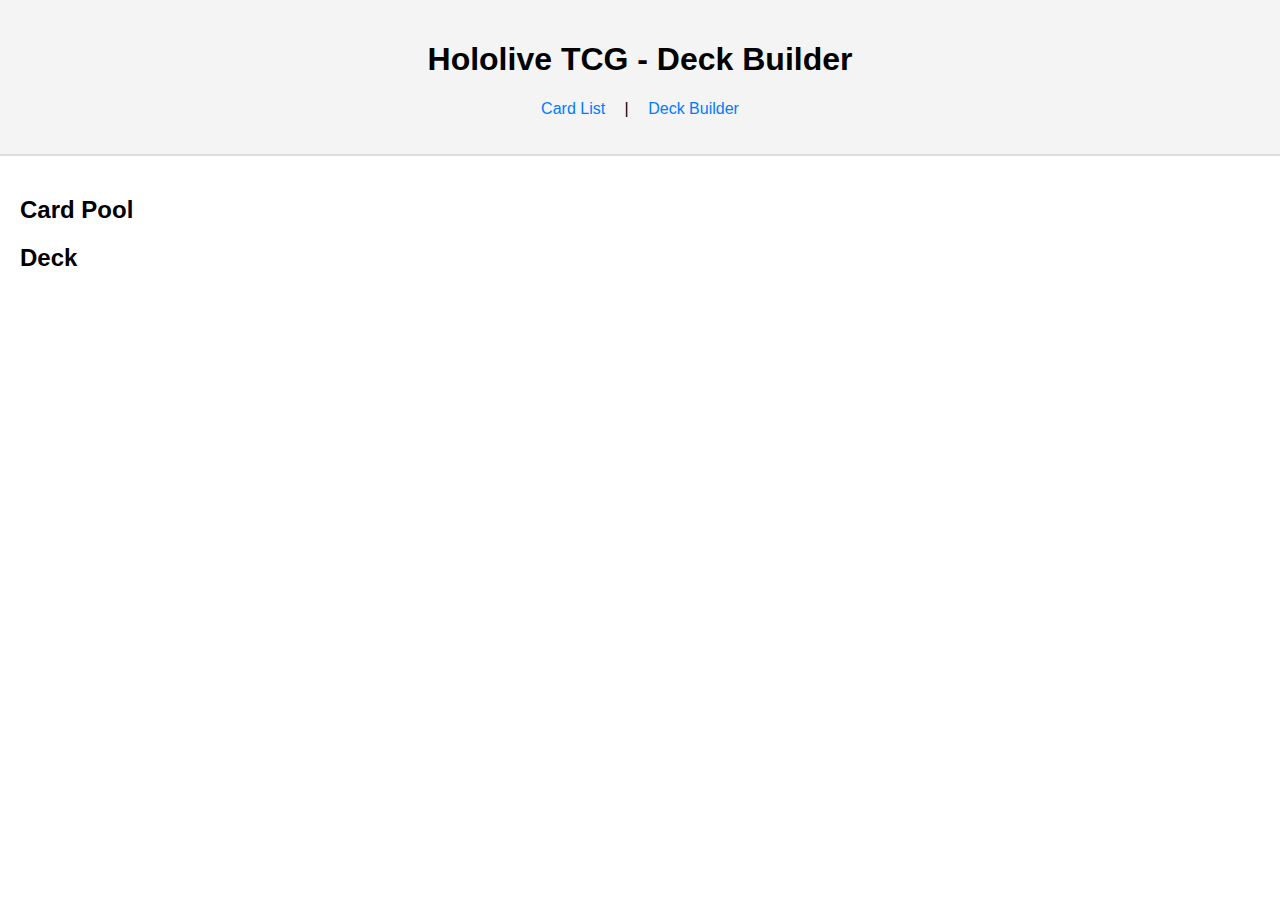
<file: DeckBuilder.html>
<!DOCTYPE html>
<html lang="en">
<head>
    <meta charset="UTF-8">
    <meta name="viewport" content="width=device-width, initial-scale=1.0">
    <title>Hololive TCG - Deck Builder</title>
    <link rel="stylesheet" href="styles.css"> </head>
<body>
    <header>
        <h1>Hololive TCG - Deck Builder</h1>
        <p><a href="index.html">Card List</a> | <a href="deckbuilder.html">Deck Builder</a></p> </header>
    <main>
        <div class="container">
            <div id="card-pool">
                <h2>Card Pool</h2>
                <div id="card-pool-display">
                    </div>
            </div>
            <div id="deck">
                <h2>Deck</h2>
                <div id="deck-display">
                    </div>
            </div>
        </div>
    </main>
    <script src="scripts.js"></script>
</body>
</html>
</file>
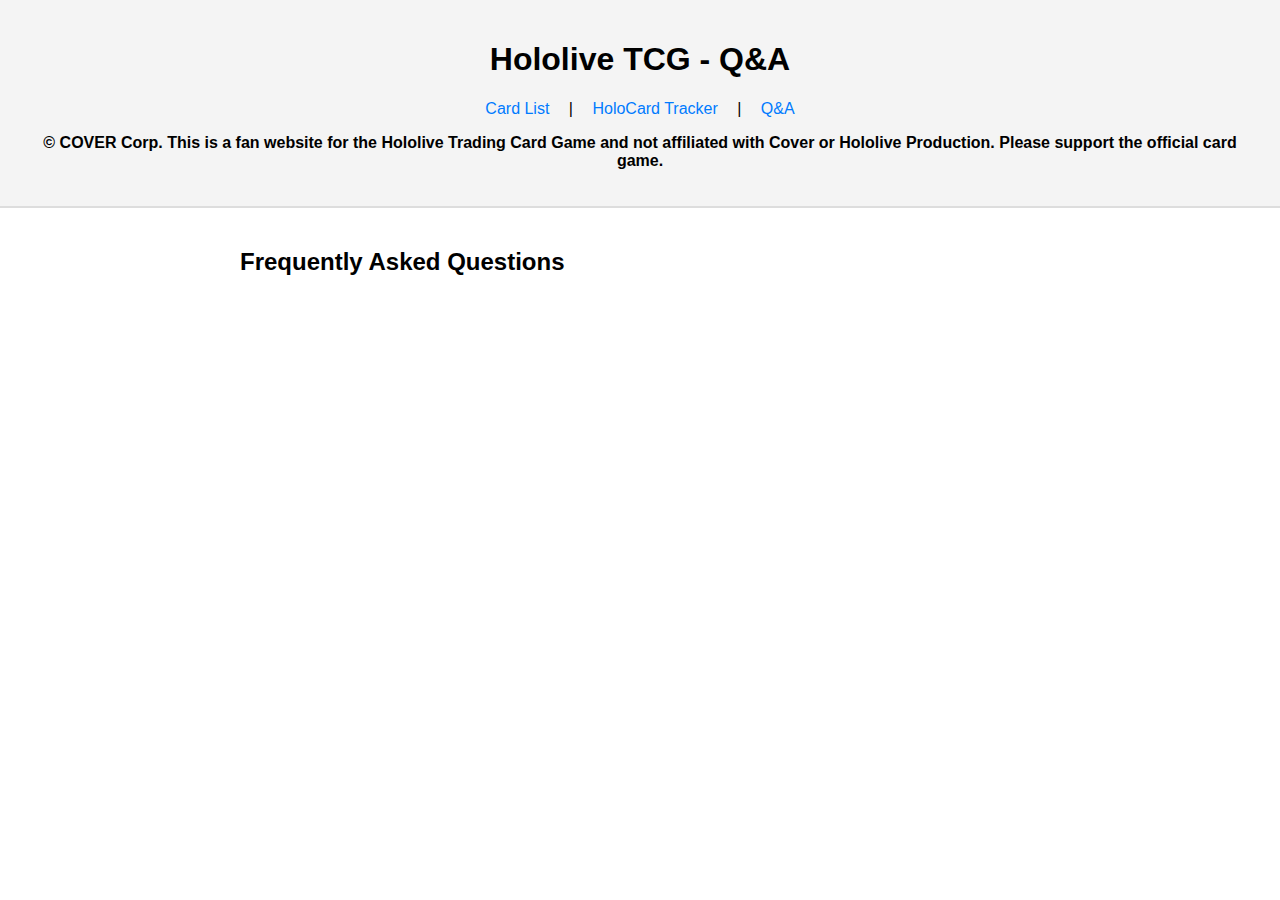
<file: qa.html>
<!DOCTYPE html>
<html lang="en">
<head>
    <meta charset="UTF-8">
    <meta name="viewport" content="width=device-width, initial-scale=1.0">
    <title>Hololive TCG - Q&A</title>
    <link rel="stylesheet" href="styles.css">
    <style>
        /* Styles specific to the Q&A page */
        .qa-container {
            max-width: 800px;
            margin: auto;
            padding: 20px;
        }
        .qa-item {
            margin-bottom: 20px;
            border: 1px solid #eee;
            padding: 15px;
            border-radius: 8px;
            background-color: #f9f9f9;
        }
        .qa-question {
            font-weight: bold;
            font-size: 1.2em;
            margin-bottom: 10px;
            color: #333;
        }
        .qa-answer {
            padding-left: 20px;
            border-left: 3px solid #007bff;
            color: #555;
        }
        .qa-date {
            font-size: 0.9em;
            color: #777;
            margin-bottom: 10px;
            font-weight: bold;
        }
        .related-cards {
            margin-top: 15px;
            font-size: 0.9em;
        }
        .related-cards strong {
            display: block;
            margin-bottom: 5px;
        }
        #loading-indicator {
            text-align: center;
            padding: 20px;
            font-size: 18px;
            color: #555;
            display: none; /* Hidden by default */
        }
    </style>
</head>
<body>
    <header>
        <h1>Hololive TCG - Q&A</h1>
        <p><a href="index.html">Card List</a> | <a href="hololive-card-history.html">HoloCard Tracker</a> | <a href="qa.html">Q&A</a></p>
        <p> <strong> © COVER Corp. This is a fan website for the Hololive Trading Card Game and not affiliated with Cover or Hololive Production. Please support the official card game. </strong></p>
    </header>

    <div class="container qa-container">
        <h2>Frequently Asked Questions</h2>
        
        <!-- This container will be populated with data from qa.json -->
        <div id="qa-content"></div>

        <!-- Loading indicator will show while fetching data -->
        <div id="loading-indicator">Loading Q&A...</div>
    </div>

    <!-- The new script that will load and display the Q&A -->
    <script src="qa-scripts.js"></script>
</body>
</html>
</file>
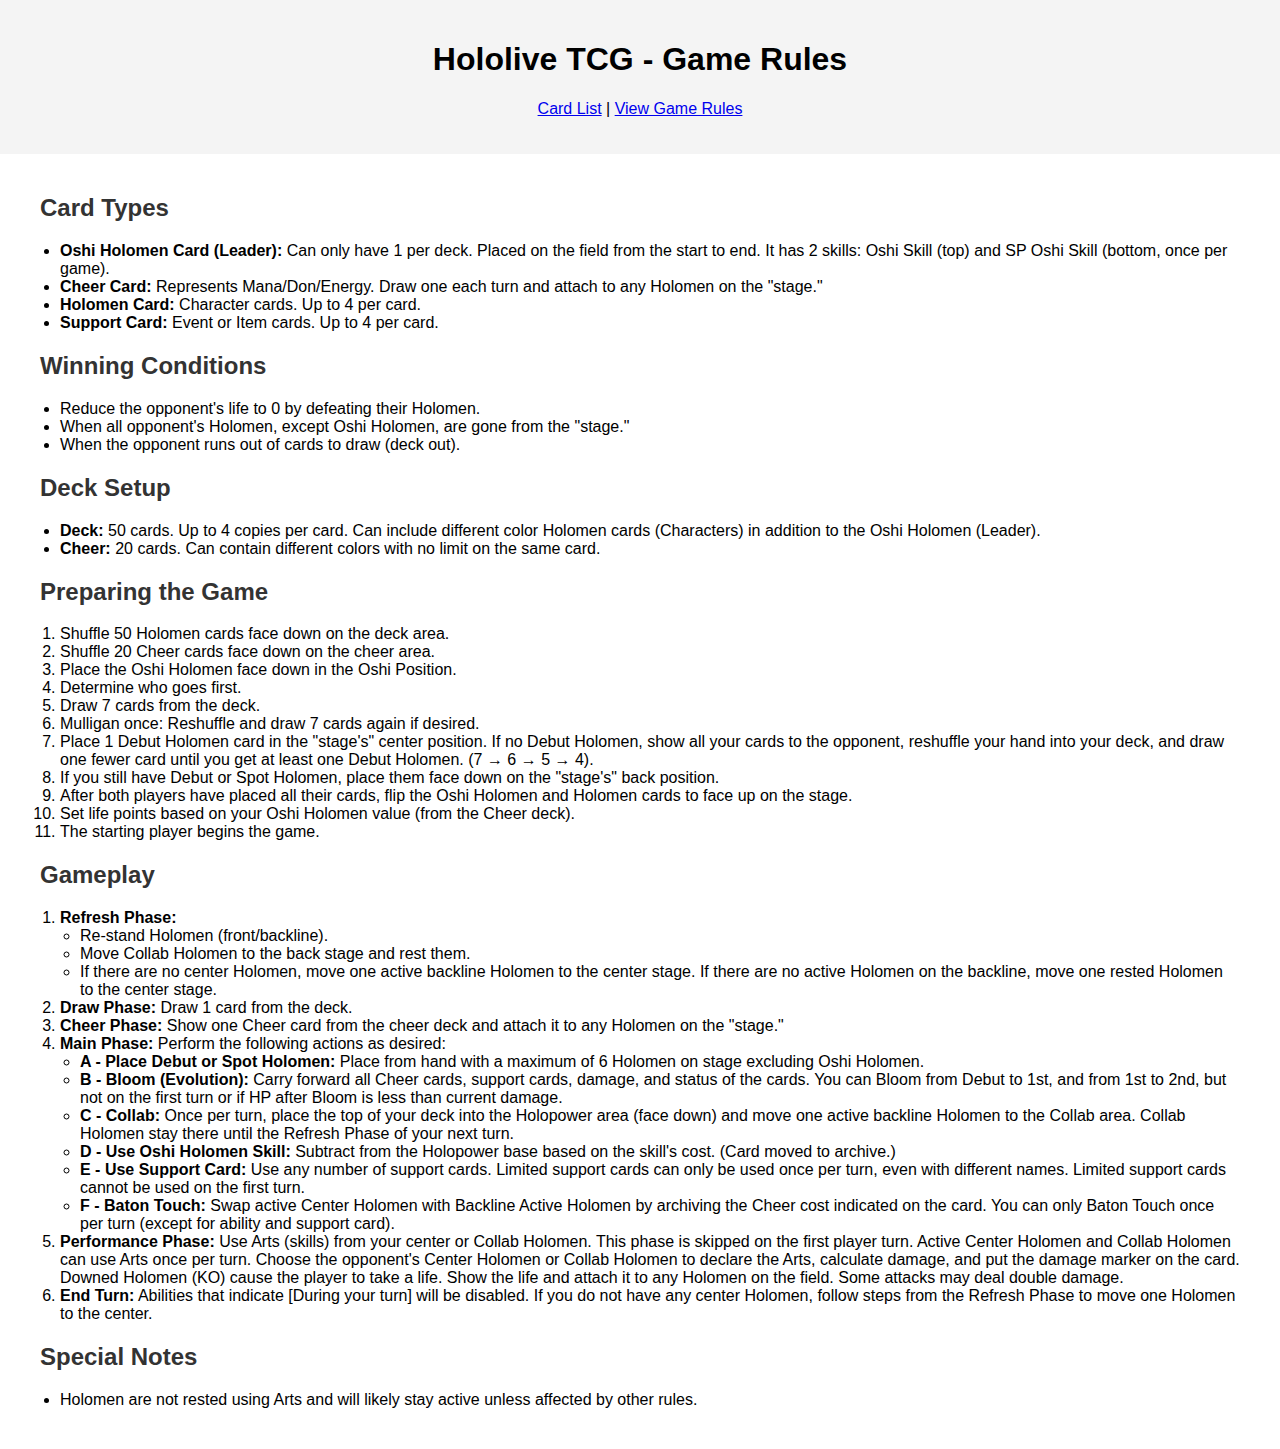
<file: rules.html>
<!DOCTYPE html>
<html lang="en">
<head>
    <meta charset="UTF-8">
    <meta name="viewport" content="width=device-width, initial-scale=1.0">
    <title>Hololive TCG Rules</title>
    <style>
        body {
            font-family: Arial, sans-serif;
            margin: 0;
            padding: 0;
        }
        header {
            background: #f4f4f4;
            padding: 20px;
            text-align: center;
        }
        .container {
            padding: 20px;
            max-width: 1200px;
            margin: auto;
        }
        h2, h3 {
            color: #333;
        }
        ol, ul {
            padding-left: 20px;
        }
        .section {
            margin-bottom: 20px;
        }
    </style>
</head>
<body>
    <header>
        <h1>Hololive TCG - Game Rules</h1>
        <p><a href="index.html">Card List</a> | <a href="rules.html">View Game Rules</a></p>
    </header>
    <div class="container">
        <div class="section">
            <h2>Card Types</h2>
            <ul>
                <li><strong>Oshi Holomen Card (Leader):</strong> Can only have 1 per deck. Placed on the field from the start to end. It has 2 skills: Oshi Skill (top) and SP Oshi Skill (bottom, once per game).</li>
                <li><strong>Cheer Card:</strong> Represents Mana/Don/Energy. Draw one each turn and attach to any Holomen on the "stage."</li>
                <li><strong>Holomen Card:</strong> Character cards. Up to 4 per card.</li>
                <li><strong>Support Card:</strong> Event or Item cards. Up to 4 per card.</li>
            </ul>
        </div>

        <div class="section">
            <h2>Winning Conditions</h2>
            <ul>
                <li>Reduce the opponent's life to 0 by defeating their Holomen.</li>
                <li>When all opponent's Holomen, except Oshi Holomen, are gone from the "stage."</li>
                <li>When the opponent runs out of cards to draw (deck out).</li>
            </ul>
        </div>

        <div class="section">
            <h2>Deck Setup</h2>
            <ul>
                <li><strong>Deck:</strong> 50 cards. Up to 4 copies per card. Can include different color Holomen cards (Characters) in addition to the Oshi Holomen (Leader).</li>
                <li><strong>Cheer:</strong> 20 cards. Can contain different colors with no limit on the same card.</li>
            </ul>
        </div>

        <div class="section">
            <h2>Preparing the Game</h2>
            <ol>
                <li>Shuffle 50 Holomen cards face down on the deck area.</li>
                <li>Shuffle 20 Cheer cards face down on the cheer area.</li>
                <li>Place the Oshi Holomen face down in the Oshi Position.</li>
                <li>Determine who goes first.</li>
                <li>Draw 7 cards from the deck.</li>
                <li>Mulligan once: Reshuffle and draw 7 cards again if desired.</li>
                <li>Place 1 Debut Holomen card in the "stage's" center position. If no Debut Holomen, show all your cards to the opponent, reshuffle your hand into your deck, and draw one fewer card until you get at least one Debut Holomen. (7 → 6 → 5 → 4).</li>
                <li>If you still have Debut or Spot Holomen, place them face down on the "stage's" back position.</li>
                <li>After both players have placed all their cards, flip the Oshi Holomen and Holomen cards to face up on the stage.</li>
                <li>Set life points based on your Oshi Holomen value (from the Cheer deck).</li>
                <li>The starting player begins the game.</li>
            </ol>
        </div>

        <div class="section">
            <h2>Gameplay</h2>
            <ol>
                <li><strong>Refresh Phase:</strong>
                    <ul>
                        <li>Re-stand Holomen (front/backline).</li>
                        <li>Move Collab Holomen to the back stage and rest them.</li>
                        <li>If there are no center Holomen, move one active backline Holomen to the center stage. If there are no active Holomen on the backline, move one rested Holomen to the center stage.</li>
                    </ul>
                </li>
                <li><strong>Draw Phase:</strong> Draw 1 card from the deck.</li>
                <li><strong>Cheer Phase:</strong> Show one Cheer card from the cheer deck and attach it to any Holomen on the "stage."</li>
                <li><strong>Main Phase:</strong> Perform the following actions as desired:
                    <ul>
                        <li><strong>A - Place Debut or Spot Holomen:</strong> Place from hand with a maximum of 6 Holomen on stage excluding Oshi Holomen.</li>
                        <li><strong>B - Bloom (Evolution):</strong> Carry forward all Cheer cards, support cards, damage, and status of the cards. You can Bloom from Debut to 1st, and from 1st to 2nd, but not on the first turn or if HP after Bloom is less than current damage.</li>
                        <li><strong>C - Collab:</strong> Once per turn, place the top of your deck into the Holopower area (face down) and move one active backline Holomen to the Collab area. Collab Holomen stay there until the Refresh Phase of your next turn.</li>
                        <li><strong>D - Use Oshi Holomen Skill:</strong> Subtract from the Holopower base based on the skill's cost. (Card moved to archive.)</li>
                        <li><strong>E - Use Support Card:</strong> Use any number of support cards. Limited support cards can only be used once per turn, even with different names. Limited support cards cannot be used on the first turn.</li>
                        <li><strong>F - Baton Touch:</strong> Swap active Center Holomen with Backline Active Holomen by archiving the Cheer cost indicated on the card. You can only Baton Touch once per turn (except for ability and support card). </li>
                    </ul>
                </li>
                <li><strong>Performance Phase:</strong> Use Arts (skills) from your center or Collab Holomen. This phase is skipped on the first player turn. Active Center Holomen and Collab Holomen can use Arts once per turn. Choose the opponent's Center Holomen or Collab Holomen to declare the Arts, calculate damage, and put the damage marker on the card. Downed Holomen (KO) cause the player to take a life. Show the life and attach it to any Holomen on the field. Some attacks may deal double damage.</li>
                <li><strong>End Turn:</strong> Abilities that indicate [During your turn] will be disabled. If you do not have any center Holomen, follow steps from the Refresh Phase to move one Holomen to the center.</li>
            </ol>
        </div>

        <div class="section">
            <h2>Special Notes</h2>
            <ul>
                <li>Holomen are not rested using Arts and will likely stay active unless affected by other rules.</li>
            </ul>
        </div>
    </div>
</body>
</html>
</file>
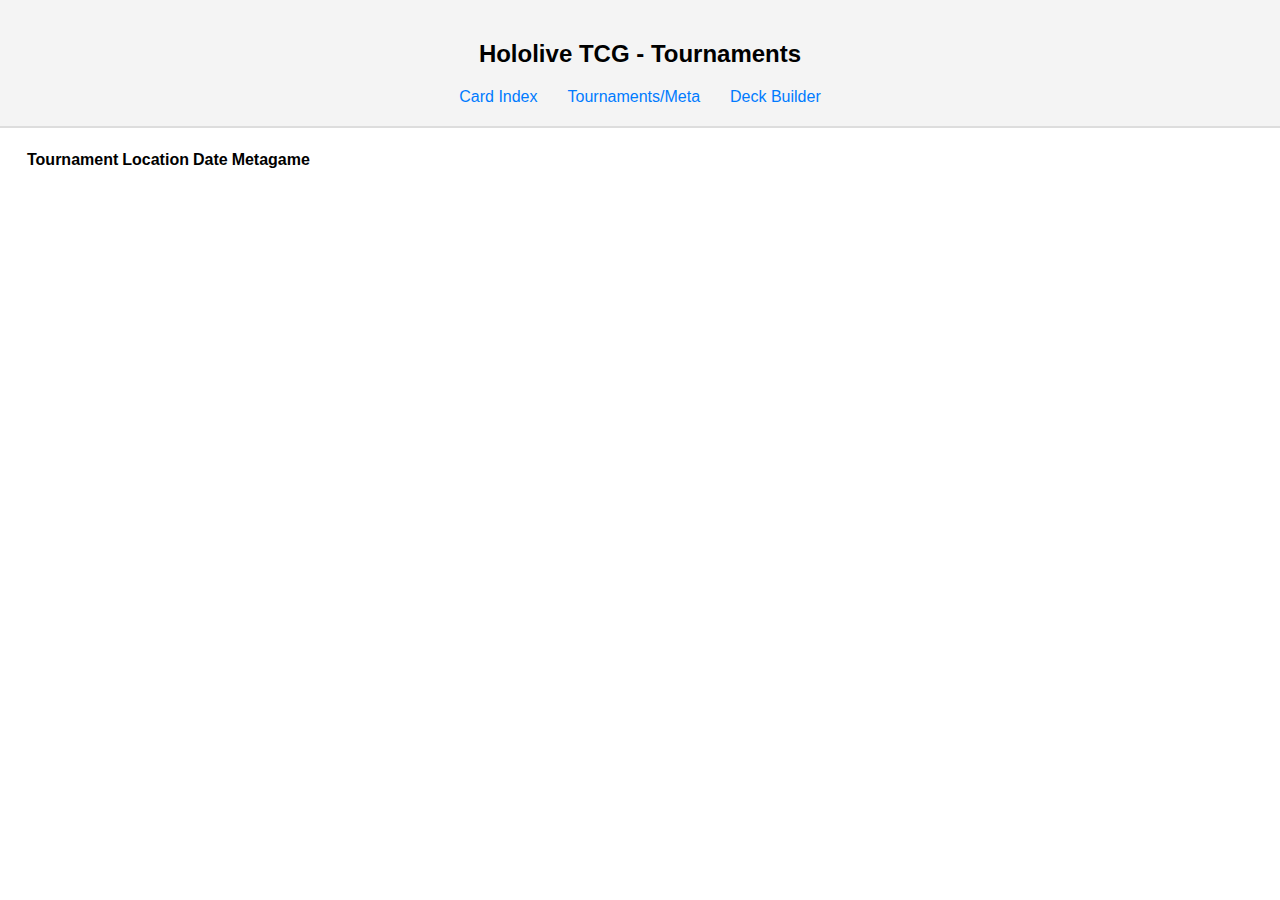
<file: tournaments.html>
<!DOCTYPE html>
<html lang="en">
<head>
    <meta charset="UTF-8">
    <meta name="viewport" content="width=device-width, initial-scale=1.0">
    <title>Hololive TCG - Tournaments</title>
    <link rel="stylesheet" href="styles.css">
    <link rel="stylesheet" href="tournament.css">
</head>
<body>
    <header>
        <h2>Hololive TCG - Tournaments</h2>
        <nav>
            <!-- Navigation links will be dynamically populated by navbar.js -->
        </nav>
    </header>
    <div class="container">
        <table id="tournamentsTable">
            <thead>
                <tr>
                    <th></th>
                    <th>Tournament</th>
                    <th>Location</th>
                    <th>Date</th>
                    <th>Metagame</th>
                </tr>
            </thead>
            <tbody>
                <!-- Tournaments will be listed here -->
            </tbody>
        </table>
    </div>
    <script src="tournaments.js"></script>
    <script src="navbar.js"></script>
</body>
</html>
</file>
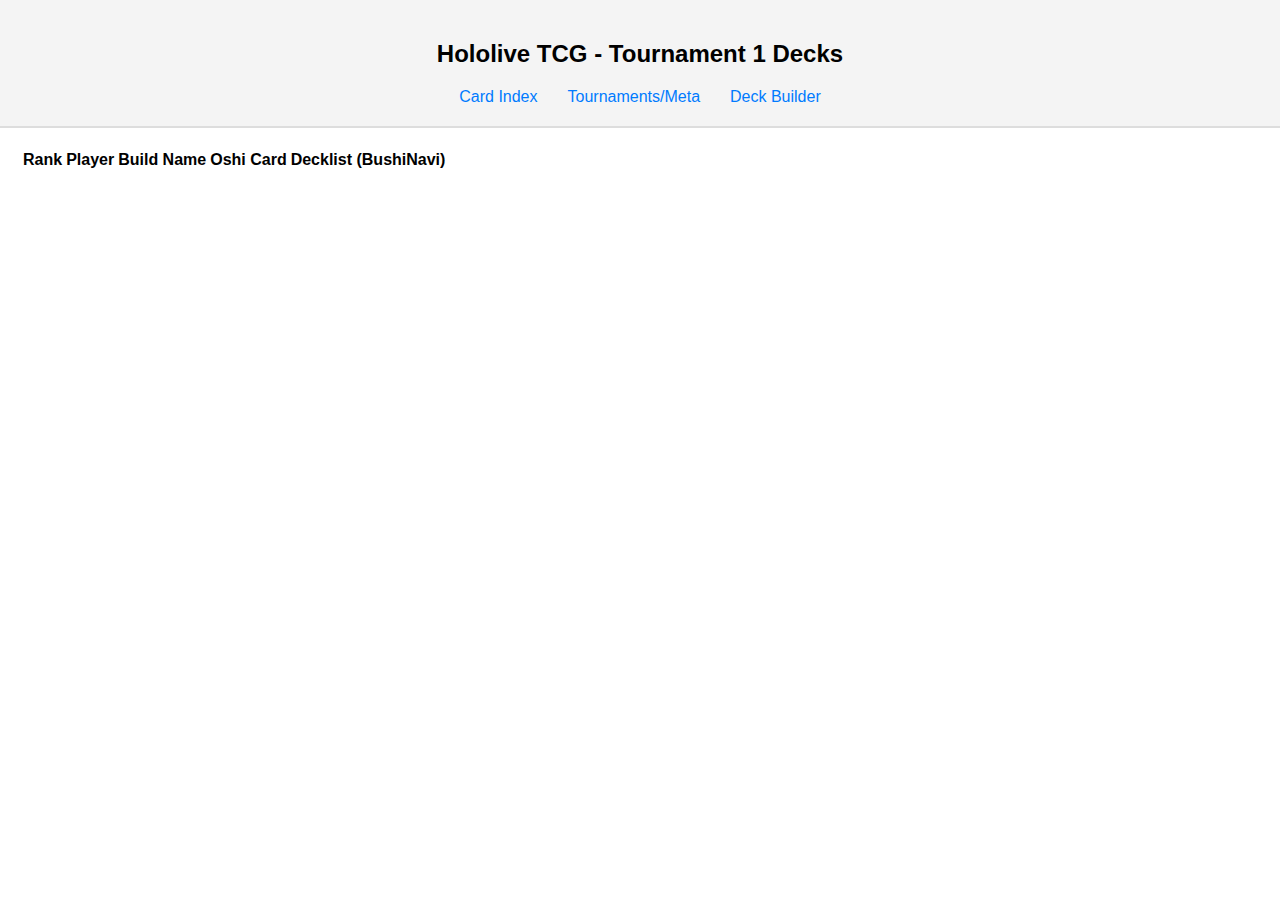
<file: tournaments/exstreamer-cup-2025.html>
<!DOCTYPE html>
<html lang="en">
<head>
    <meta charset="UTF-8">
    <meta name="viewport" content="width=device-width, initial-scale=1.0">
    <title>Hololive TCG - Exstreamer Cup 2025 Finals</title>
    <link rel="stylesheet" href="../styles.css">
    <link rel="stylesheet" href="../tournament.css">
</head>
<body data-tournament-id="1">
    <header>
        <h2 id="tournamentName">Hololive TCG - Tournament 1 Decks</h2>
        <nav>
            <!-- Navigation links will be dynamically populated by navbar.js -->
        </nav>
    </header>
    <div class="container">
        <table id="decksTable">
            <thead>
                <tr>
                    <th>Rank</th>
                    <th>Player</th>
                    <th>Build Name</th>
                    <th>Oshi Card</th>
                    <th>Decklist (BushiNavi)</th>
                </tr>
            </thead>
            <tbody>
                <!-- Deck rows will be loaded here -->
            </tbody>
        </table>
    </div>
    <script src="tournament-decks.js"></script>
    <script src="../navbar.js"></script>
</body>
</html>
</file>
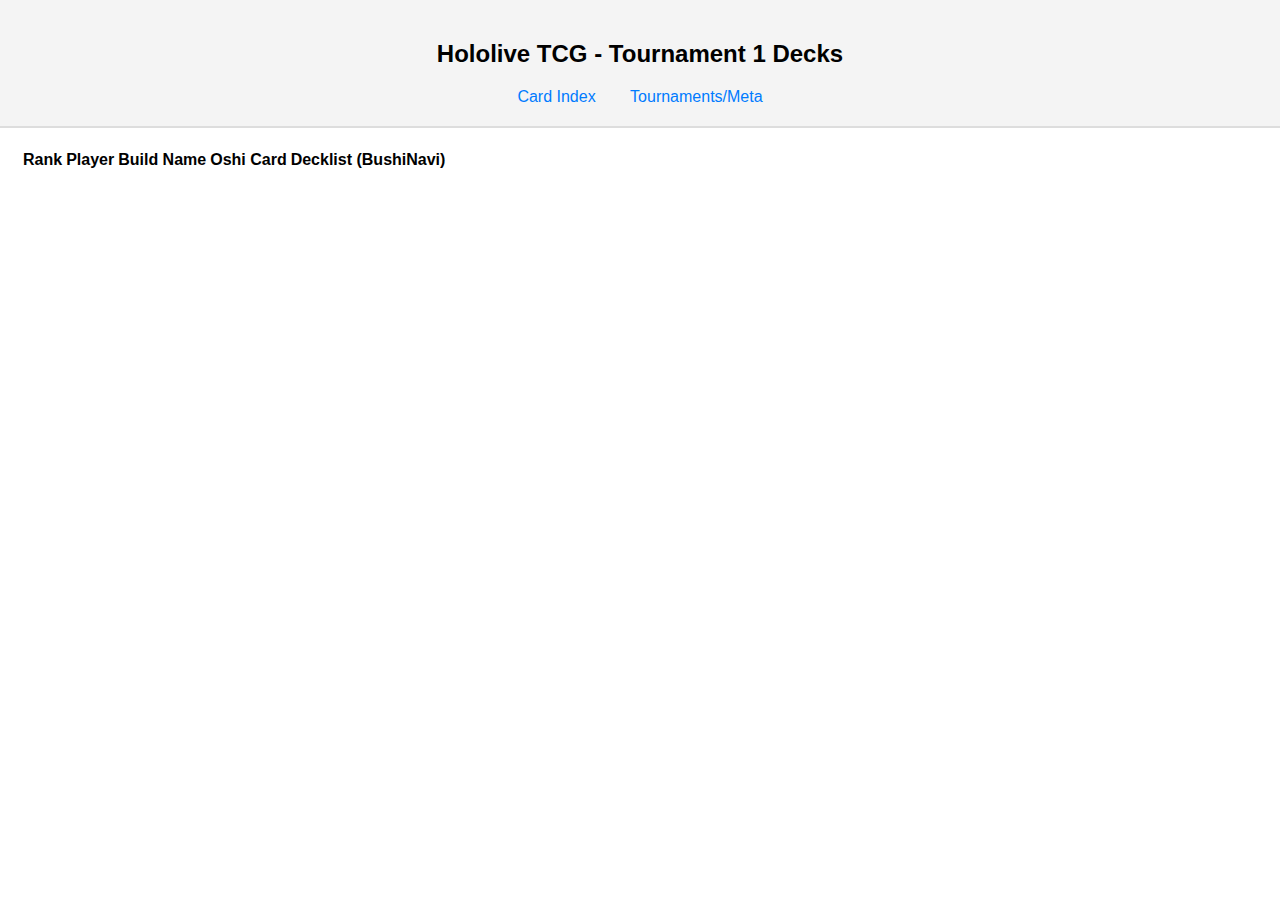
<file: tournaments/exstreamer-cup.html>
<!DOCTYPE html>
<html lang="en">
<head>
    <meta charset="UTF-8">
    <meta name="viewport" content="width=device-width, initial-scale=1.0">
    <title>Hololive TCG - Exstreamer Cup 2025 Finals</title>
    <link rel="stylesheet" href="../styles.css">
    <link rel="stylesheet" href="../tournament.css">
</head>
<body data-tournament-id="1">
    <header>
        <h2 id="tournamentName">Hololive TCG - Tournament 1 Decks</h2>
        <nav>
            <a href="../index.html">Card Index</a>
            <a href="../tournaments.html">Tournaments/Meta</a>
        </nav>
    </header>
    <div class="container">
        <table id="decksTable">
            <thead>
                <tr>
                    <th>Rank</th>
                    <th>Player</th>
                    <th>Build Name</th>
                    <th>Oshi Card</th>
                    <th>Decklist (BushiNavi)</th>
                </tr>
            </thead>
            <tbody>
                <!-- Deck rows will be loaded here -->
            </tbody>
        </table>
    </div>
    <script src="tournament-decks.js"></script>
</body>
</html>
</file>
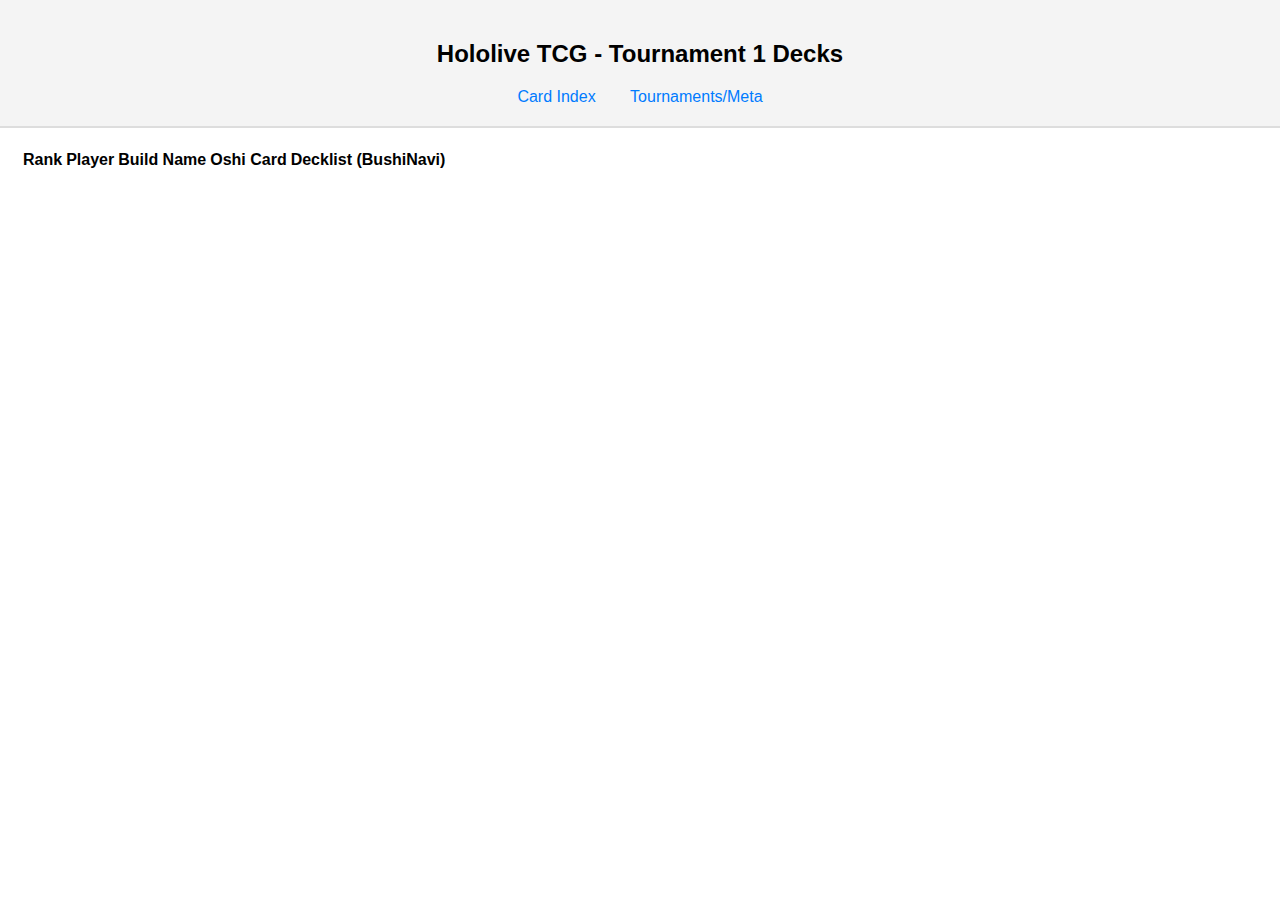
<file: tournaments/tournament-1.html>
<!DOCTYPE html>
<html lang="en">
<head>
    <meta charset="UTF-8">
    <meta name="viewport" content="width=device-width, initial-scale=1.0">
    <title>Hololive TCG - Tournament 1</title>
    <link rel="stylesheet" href="../styles.css">
    <link rel="stylesheet" href="../tournament.css">
</head>
<body data-tournament-id="1">
    <header>
        <h2 id="tournamentName">Hololive TCG - Tournament 1 Decks</h2>
        <nav>
            <a href="index.html">Card Index</a>
            <a href="tournaments.html">Tournaments/Meta</a>
        </nav>
    </header>
    <div class="container">
        <table id="decksTable">
            <thead>
                <tr>
                    <th>Rank</th>
                    <th>Player</th>
                    <th>Build Name</th>
                    <th>Oshi Card</th>
                    <th>Decklist (BushiNavi)</th>
                </tr>
            </thead>
            <tbody>
                <!-- Deck rows will be loaded here -->
            </tbody>
        </table>
    </div>
    <script src="tournament-decks.js"></script>
</body>
</html>
</file>
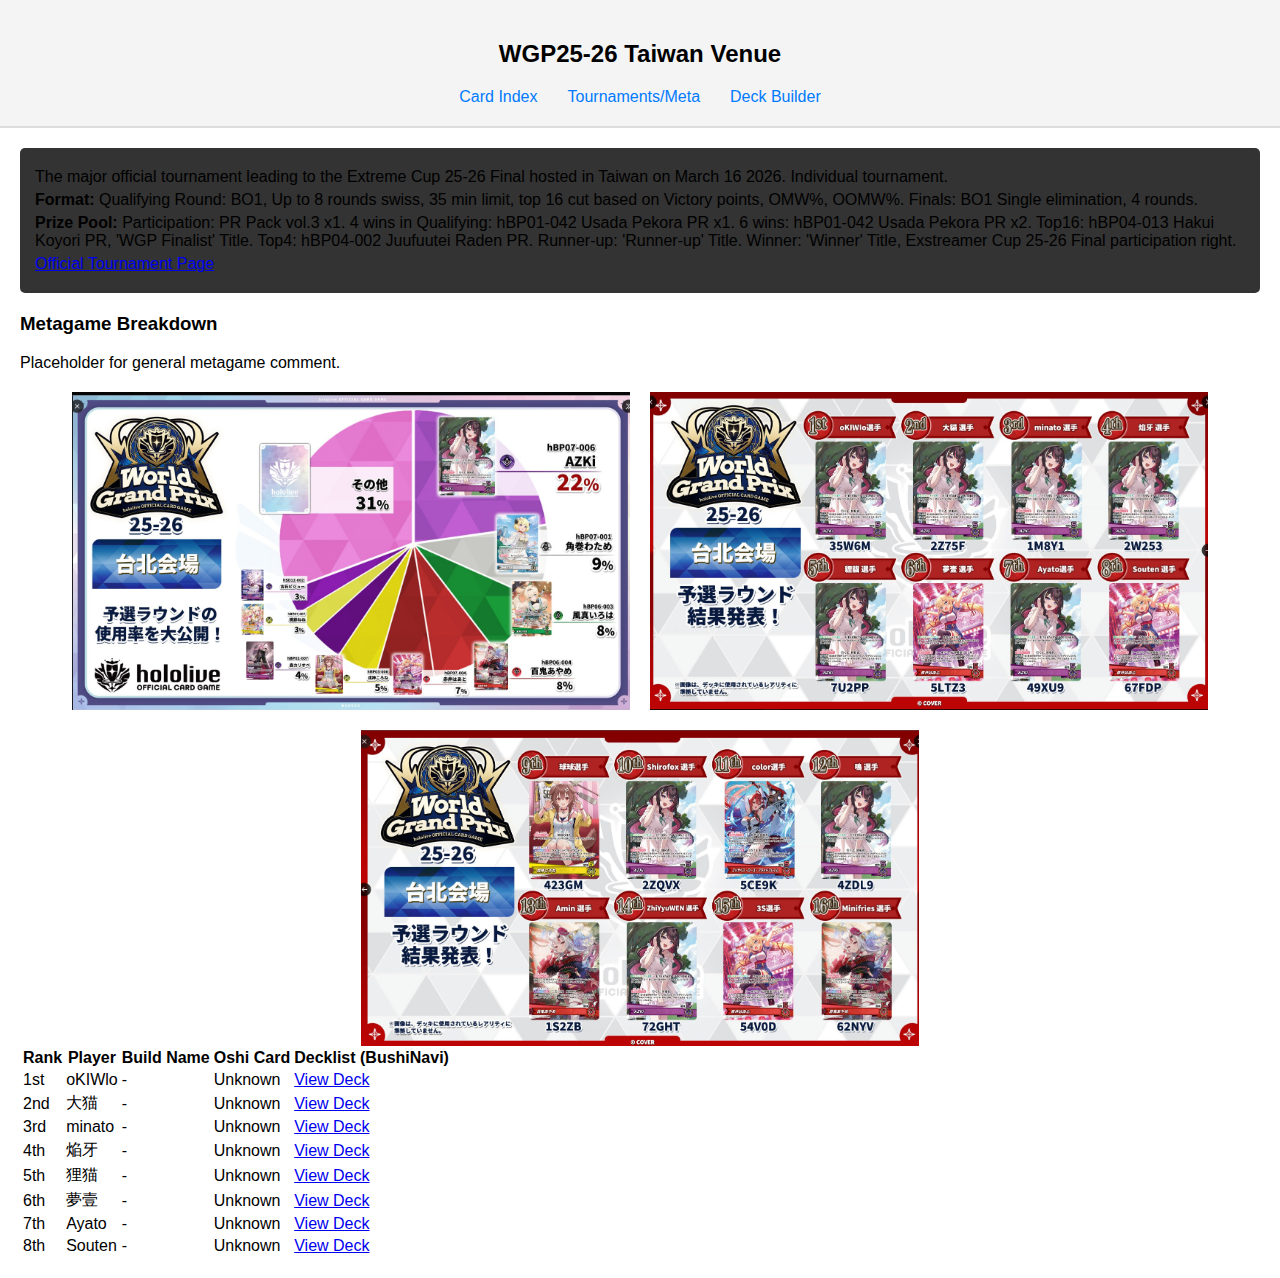
<file: tournaments/wgp-taiwan.html>
<!DOCTYPE html>
<html lang="en">
<head>
    <meta charset="UTF-8">
    <meta name="viewport" content="width=device-width, initial-scale=1.0">
    <title>Hololive TCG - WGP25-26 Taiwan Venue</title>
    <link rel="icon" href="data:,">
    <link rel="stylesheet" href="../styles.css">
    <link rel="stylesheet" href="../tournament.css">
</head>
<body data-tournament-id="wgp-taiwan">
    <header>
        <h2 id="tournamentName">Hololive TCG - Tournament Decks</h2>
        <nav>
            <!-- Navigation links will be dynamically populated by navbar.js -->
        </nav>
    </header>
    <div class="container">
        <table id="decksTable">
            <thead>
                <tr>
                    <th>Rank</th>
                    <th>Player</th>
                    <th>Build Name</th>
                    <th>Oshi Card</th>
                    <th>Decklist (BushiNavi)</th>
                </tr>
            </thead>
            <tbody>
                <!-- Deck rows will be loaded here -->
            </tbody>
        </table>
    </div>
    <script src="tournament-decks.js"></script>
    <script src="../navbar.js"></script>
</body>
</html>
</file>
<file: styles.css>
/* General Styles */
body {
    font-family: Arial, sans-serif;
    margin: 0;
    padding: 0;
}

header {
    background: #f4f4f4;
    padding: 20px;
    text-align: center;
    border-bottom: 2px solid #ddd;
}

header a {
    color: #007bff;
    text-decoration: none;
    margin: 0 15px;
}

header a:hover {
    text-decoration: underline;
}

.container {
    padding: 20px;
    margin: auto;
}

.search-container {
    text-align: center;
    margin-bottom: 20px;
}

#searchBar {
    width: 100%; /* Full width on small screens */
    padding: 10px;
    font-size: 16px;
    box-sizing: border-box; /* Include padding and border in the width */
}
.dropdown-container {
    display: flex;
    justify-content: center;
    gap: 20px; /* Space between the dropdowns */
    margin-bottom: 20px; /* Space below the dropdowns */
    align-items: center; /* Ensure dropdowns are aligned center vertically */
    flex-wrap: wrap; /* Allow wrapping on smaller screens */
}

.dropdown-container select {
    padding: 10px;
    font-size: 16px;
    box-sizing: border-box; /* Include padding and border in width */
    flex: 1 1 auto; /* Allow dropdowns to grow and shrink as needed */
}

#seriesFilter,
#rarityFilter,
#bloomTypeFilter {
    margin-top: 20px;
    padding: 10px;
    font-size: 16px;
}

#cardList {
    display: flex;
    flex-wrap: wrap;
    justify-content: center;
}

.card {
    border: 1px solid #ddd;
    padding: 10px;
    margin: 10px;
    border-radius: 5px;
    box-shadow: 2px 2px 5px rgba(0,0,0,0.1);
    max-width: 200px;
    display: inline-block;
    vertical-align: top;
    cursor: pointer;
    transition: transform 0.2s; /* Smooth scaling effect */
}
.card:hover {
    transform: scale(1.02); /* Slight zoom effect on hover */
}
.card img {
    max-width: 100%;
    height: auto; /* Maintain aspect ratio */
}

.card p {
    margin: 0;
    padding: 5px 0;
    font-weight: bold;
}

.colored-yes {
    color: #ff6347;
    font-weight: bold;
}

/* Modal Styles */
.modal {
    display: none;
    position: fixed;
    top: 0;
    left: 0;
    width: 100%;
    height: 100%;
    background: rgba(0, 0, 0, 0.5);
    justify-content: center;
    align-items: center;
}

.modal-content {
    background: #fff;
    border-radius: 5px;
    padding: 20px;
    max-width: 1000px;
    width: 90%;
    display: flex;
    flex-direction: row;
    align-items: center;
    box-shadow: 0 4px 8px rgba(0,0,0,0.2);
    overflow: hidden; /* Ensure content does not overflow out of the modal */
}

.modal-content img {
    max-width: 300px;
    height: auto;
    margin-right: 20px;
}

.modal-content div {
    font-family: Arial, sans-serif;
}

.modal-content p {
    margin: 0;
    padding: 5px 0;
}

.modal-content h3 {
    margin: 0 0 0px 0;
    font-size: 24px;
}

.modal-content strong {
    font-weight: bold;
}

.modal-close {
    position: absolute;
    top: 10px;
    right: 10px;
    font-size: 24px;
    cursor: pointer;
    z-index: 1001; /* Ensure it's above other content */
}

.skills h3 {
    margin-top: 5px;
}

.hidden {
    display: none;
}

/* Badge Styles */
.badge {
    font-weight: bold;
}

.badge.foils {
    color: #888888; /* Least important */
}

.badge.full-art {
    color: #007bff; 
}

.badge.alt-art {
    color: #9b59b6; 
}

.badge.signed { 
    color: #e74c3c; /* Most important */
}
/* Loading Indicator Styles */
#loadingIndicator {
    text-align: center;
    padding: 20px;
    font-size: 18px;
    color: #555;
    display: none; /* Initially hidden */
}

/* Media Query for Mobile Devices */
@media (max-width: 768px) {
    .modal-content {
        width: 100%;
        height: 100%;
        margin: 0;
        border-radius: 0;
        max-height: 100vh;
        overflow-y: auto;
        display: flex;
        flex-direction: column; /* Stack content vertically on mobile */
    }
    
    .modal-content img {
        margin: 0 0 20px 0; /* Margin below the image */
        max-width: 90%; /* Ensure image takes full width */
        height: auto; /* Maintain aspect ratio */
        max-height: 60vh; /* Limit image height to 60% of viewport height */
        object-fit: contain; /* Ensure the image fits within its container */
    }

    #cardList {
        flex-direction: column; /* Stack cards vertically on small screens */
        align-items: center; /* Center cards */
    }

    .card {
        max-width: 90%; /* Increase card width on small screens */
    }

    #searchBar {
        font-size: 14px; /* Slightly smaller font size on small screens */
    }

    .dropdown-container {
        display: flex;
        flex-direction: column; /* Stack dropdowns vertically on small screens */
        align-items: stretch; /* Ensure dropdowns take full width */
    }

    .dropdown-container select {
        width: 100%; /* Full width for each dropdown on small screens */
        margin-bottom: 10px; /* Space between dropdowns */
    }
}
html {
    scroll-behavior: smooth;
}
/* Lazy Loading Styles */
img.lazy-load {
    opacity: 0;
    transition: opacity 0.3s ease; /* Smooth transition for fading in images */
}

img.lazy-load[src] {
    opacity: 1; /* Fully visible when the src is set */
}

.dropdown-container select option:checked {
    background-color: #007bff;
    color: white;
}
</file>
<file: tournament.css>
.tournament-info {
    margin-bottom: 20px;
    padding: 15px;
    background-color: #333;
    border-radius: 5px;
}

.tournament-info p {
    margin: 5px 0;
}

.tournament-deck {
    margin-top: 20px;
    text-align: center;
}

.deck-image {
    max-width: 100%;
    height: auto;
    border-radius: 10px;
}

#deckImagesContainer {
    display: grid;
    grid-template-columns: repeat(auto-fit, minmax(300px, 1fr));
    gap: 20px;
}
</file>
